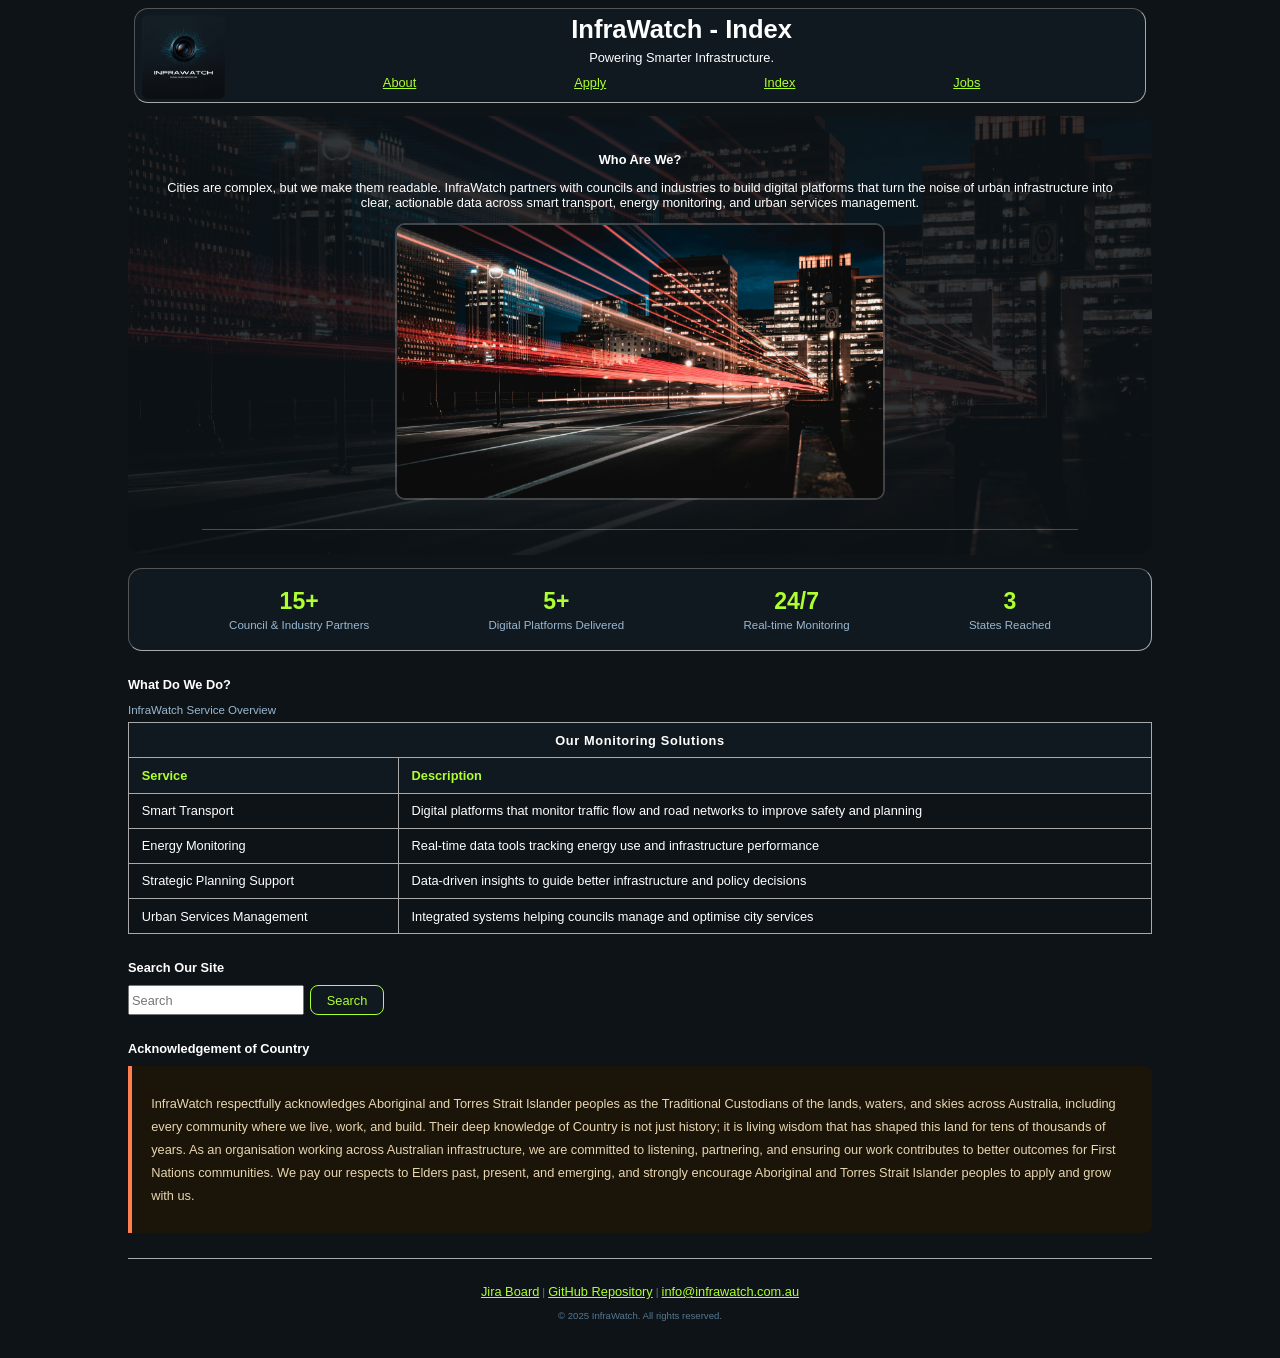
<file: index.html>
<!DOCTYPE html>
<html lang="en">
 
<!-- TASKS ASSIGNED -->
<!-- Need to add Company logo, name, slogan, description, and image -->
<!-- Need to add common navigation menu used across all pages -->
<!-- Need to add a footer (Jira project link, GitHub repository link, Email link) -->
<!-- Need to add at least one table using cell merging -->
<!-- Need to add a search box with a button -->
<!-- Need to add Acknowledgement of Country section -->
<!-- AI USE ACKNOWLEDGEMENT: The InfraWatch logo (logo.png) was generated using Canva AI.
     Prompt used: "a camera lens inside a circuit"
     Source: https://www.canva.com -->

<head>
    <meta charset="UTF-8"> <!-- Character set -->
    <meta name="description" content="InfraWatch - Smart City Infrastructure Monitoring"> <!-- Page description -->
    <meta name="keywords" content="smart city, infrastructure, AI cameras, government, monitoring"> <!-- Keywords will help in SEO -->
    <meta name="author" content="Noor Fatima Nisar"> <!-- Taking credit of my work hehe -->
    
    <title>InfraWatch - Home</title> 
    <link rel="stylesheet" href="Styles/styles.css"> 
    
    <style>
       .hero-section {
          position: relative;
          overflow: hidden;
        }

        .hero-section::before {
          content: "";
          position: absolute;
          inset: 0;
          background-image: url("images/smartcity.jpg");
          background-size: cover;
          background-position: center;
          opacity: 0.15;   /* lower = more transparent */
          z-index: 0;
        }

        .hero-section > * {
          position: relative;
          z-index: 1;   /* keeps text above the background */
        }
    </style>
</head>

<body>
 <header>
    <a href="images/logo.png"> <img src="images/logo_small.png" class="header" id="logo"  alt="InfraWatch Logo" style="display: block; margin: auto;"></a> <!-- the alt is just added for acessibility-->
    <h1 class="header" style="color:#ffffff;">InfraWatch - Index</h1>
    <p class="header hero-slogan">Powering Smarter Infrastructure.</p>
 

        <nav class="header" id="nav"> <!--Navigation-->
            <a id="about" href="about.html">About</a>
            <a id="apply" href="apply.html">Apply</a>
            <a id="index" href="index.html">Index</a>
            <a id="jobs" href="jobs.html">Jobs</a>
        </nav>
    
 </header>

<main>
    <section class="hero-section">
        <h2>Who Are We?</h2>
        <p>Cities are complex, but we make them readable. InfraWatch partners with councils and industries to build digital platforms that turn the noise of urban infrastructure into clear, actionable data across smart transport, energy monitoring, and urban services management.</p>
        <img src="images/smartcity.jpg" alt="smart city infrastructure monitoring" style="width: 50%; border-radius: 10px;">
        <hr>
    </section>

    <section class="stats-bar">
     <h2 class="visually-hidden">Key Statistics</h2>
        <article class="stat-item">
          <h3 class="visually-hidden">Council & Industry Partners</h3>
          <strong class="stat-number">15+</strong>
          <span class="stat-label">Council & Industry Partners</span>
        </article>
        <article class="stat-item">
          <h3 class="visually-hidden">Digital Platforms Delivered</h3>
          <strong class="stat-number">5+</strong>
          <span class="stat-label">Digital Platforms Delivered</span>
        </article>
        <article class="stat-item">
          <h3 class="visually-hidden">Real-time Monitoring</h3>
          <strong class="stat-number">24/7</strong>
          <span class="stat-label">Real-time Monitoring</span>
        </article>
        <article class="stat-item">
          <h3 class="visually-hidden">States Reached</h3>
          <strong class="stat-number">3</strong>
          <span class="stat-label">States Reached</span>
        </article>
   </section>

    <section>
        <h2>What Do We Do?</h2>
        <table>
            <caption>InfraWatch Service Overview</caption>
            <tr>
                <th colspan="2">Our Monitoring Solutions</th> <!-- will merge the this in the 2 columns top -->
            </tr>
            <tr>
                <th>Service</th>
                <th>Description</th>
            </tr>
            <tr>
                <td>Smart Transport</td>
                <td>Digital platforms that monitor traffic flow and road networks to improve safety and planning</td>
            </tr>
            <tr>
                <td>Energy Monitoring</td>
                <td>Real-time data tools tracking energy use and infrastructure performance</td>
            </tr>
            <tr>
                <td>Strategic Planning Support</td>
                <td>Data-driven insights to guide better infrastructure and policy decisions</td>
            </tr>
            <tr>
                <td>Urban Services Management</td>
                <td>Integrated systems helping councils manage and optimise city services</td>
            </tr>
        </table>
    </section>

    <section>
        <h2>Search Our Site</h2>
        <div class="search-container">
            <label for="site-search" class="visually-hidden">Search</label>
            <input type="text" id="site-search" placeholder="Search"> <!-- the type text makes it a text input box and placeholder is just the hint inside the box-->
            <button>Search</button> <!-- this is the clickable button -->
        </div>
    </section>

    <section>
        <h2>Acknowledgement of Country</h2>
        <div class="aoc-box">
            <p>InfraWatch respectfully acknowledges Aboriginal and Torres Strait Islander peoples as the Traditional Custodians of the lands, waters, and skies across Australia, including every community where we live, work, and build. Their deep knowledge of Country is not just history; it is living wisdom that has shaped this land for tens of thousands of years. As an organisation working across Australian infrastructure, we are committed to listening, partnering, and ensuring our work contributes to better outcomes for First Nations communities. We pay our respects to Elders past, present, and emerging, and strongly encourage Aboriginal and Torres Strait Islander peoples to apply and grow with us.</p>
        </div>
    </section>

</main>

 <footer>
    
    <p>
        <a href="https://student-team-y0h6dox9.atlassian.net/jira/software/projects/SCRUM/boards/1">Jira Board</a> |
        <a href="https://github.com/103429611/Applied-Web-Project-Part-1-of-2">GitHub Repository</a> |
        <a href="mailto:info@infrawatch.com.au">info@infrawatch.com.au</a> <!-- the mailto will directly open the user's email app-->
    </p>
    <p style="font-size: 0.75vw; color: #567890; margin-top: 0.5em;">© 2025 InfraWatch. All rights reserved.</p>
</footer>

</body>
</html>
</file>
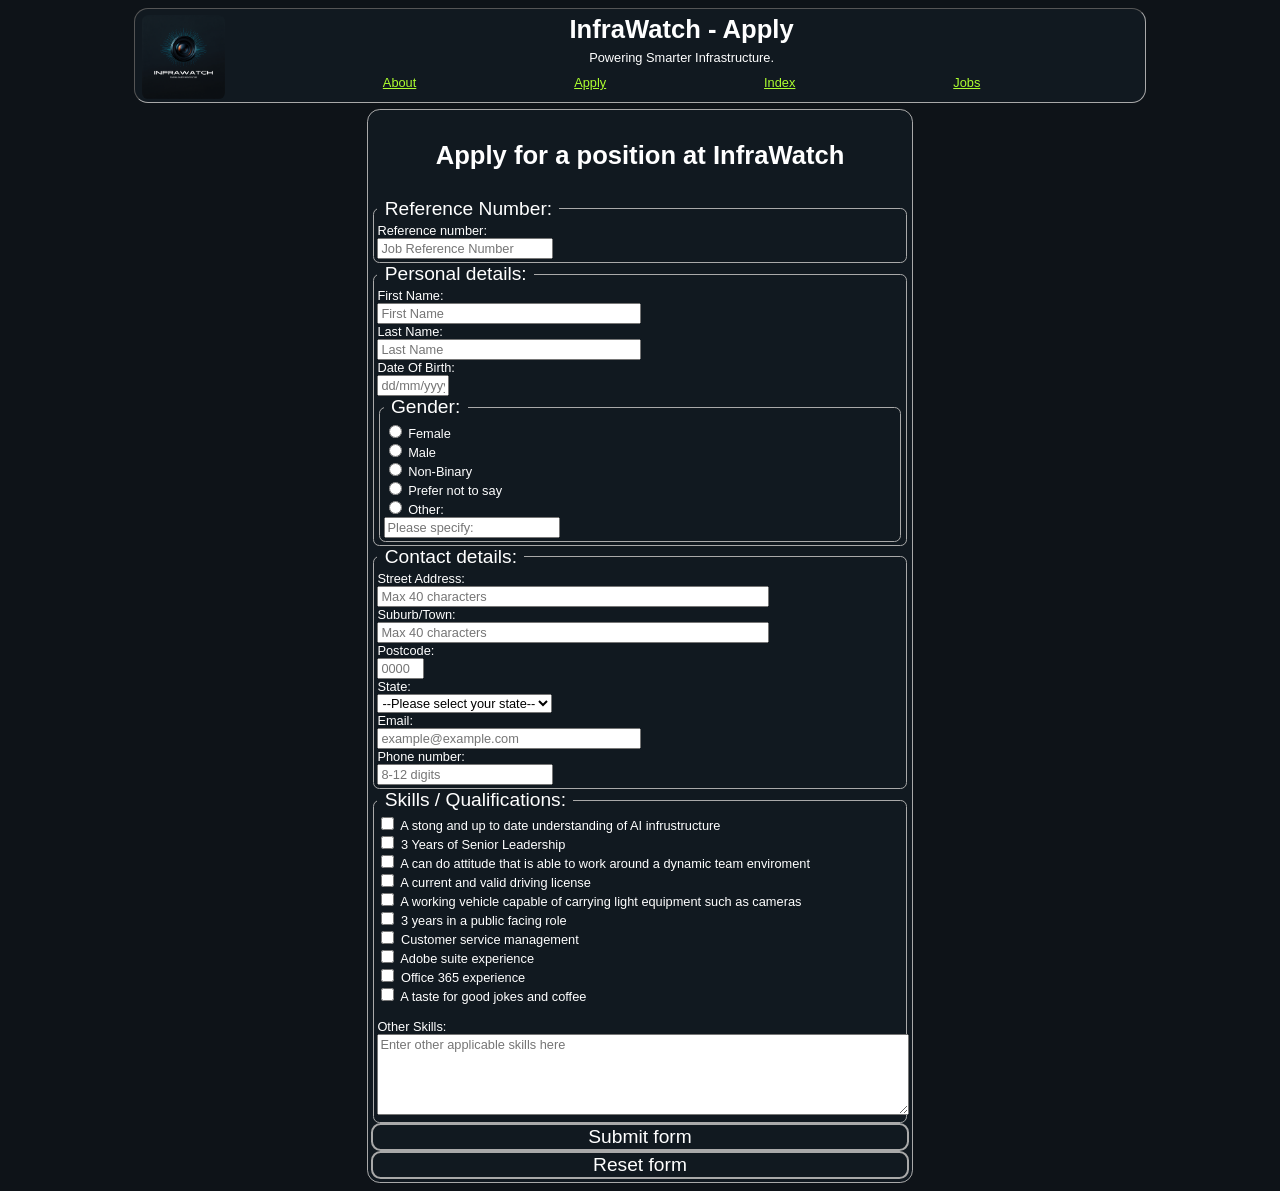
<file: apply.html>
<!DOCTYPE html>
<html lang="en">
    <head>
    <meta charset="UTF-8"> <!-- Character set -->
    <meta name="description" content="Apply page">
    <meta name="keywords" content="HTML, Doctype, Head, Body, Meta, Paragraph, Headings">
    <meta name="author" content="Alexandra Stanford">
    <meta name="viewport" content="width=device-width, initial-scale=1.0">
    <title>Apply</title>
    <link rel="stylesheet" href="/Styles/styles.css">

    <style>
        /* Internal Css */
        legend{
            font-size: 1.5em;
            text-align:left;
        }
    </style>

    </head>
<body>
    <header>
        <a href="images/logo.png"> <img src="images/logo_small.png" class="header" id="logo"  alt="InfraWatch Logo"></a> <!-- the alt is just added for acessibility-->
            <!-- AI USE ACKNOWLEDGEMENT: The InfraWatch logo (logo.png) was generated using Canva AI.
            Prompt used: "a camera lens inside a circuit"
            Source: https://www.canva.com -->
        <!-- Title -->
        <h1 class="header">InfraWatch - Apply</h1>

        <p class="header hero-slogan">Powering Smarter Infrastructure.</p>
         <!--Navigation-->
        <nav class="header" id="nav">
            <a id="about" href="about.html">About</a>
            <a id="apply" href="apply.html">Apply</a>
            <a id="index" href="index.html">Index</a>
            <a id="jobs" href="jobs.html">Jobs</a>
        </nav>
    </header>

    <div id="applydiv">
    <h2>Apply for a position at InfraWatch</h2>

    <form action="https://mercury.swin.edu.au/it000000/formtest.php" method="post">
        <!--Reference number fieldset-->
        <fieldset>
        <legend>&nbsp;Reference Number:&nbsp;</legend>
            <label for="reference">Reference number:</label><br>
            <input type="text" id="reference" name="reference" placeholder="Job Reference Number" 
            pattern="^[a-zA-Z1-9]{1,20}$" required><br> 
            <!--Exactly 5 alphanumeric characters-->
        </fieldset>
        <!--Personal details fieldset-->
        <fieldset>
        <legend>&nbsp;Personal details:&nbsp;</legend>
            <label for="firstname">First Name:</label><br>                          
            <input class="alphanumerical20" type="text" id="firstname" name="firstname" placeholder="First Name"
            pattern="^[a-zA-ZÀ-ÖØ-öø-ÿ]+{1,20}$" required><br> 
            <!--Max 20 alphanumerical characters, including accented characters -->
            <label for="lastname">Last Name:</label><br>
            <input class="alphanumerical20" type="text" id="lastname" name="lastname" placeholder="Last Name" 
            pattern="^[a-zA-Z]{1,20}$" required><br>
            <!--Max 20 alphanumerical characters, including accented characters -->
            <label for="dob">Date Of Birth:</label><br>
            <input type="text" id="dob" name="dob" placeholder="dd/mm/yyyy"
            pattern="^(0?[1-9]|[12][0-9]|3[01])[\/](0?[1-9]|1[012])[\/]\d{4}$" required>
            <!--dd/mm/yyyy regex format-->
            <!--Gender fieldset-->
            <fieldset>
                <!--Gender radio fieldset-->
            <legend>&nbsp;Gender:&nbsp;</legend>

                <input type="radio" name="gender" value="female" id="female" required>
                        <label for="female">Female</label><br>

                <input type="radio" name="gender" value="male" id="male">
                        <label for="male">Male</label><br>

                <input type="radio" name="gender" value="non-binary" id="non-binary">
                        <label for="non-binary">Non-Binary</label><br>

                <input type="radio" name="gender" value="null" id="null">
                <label for="null">Prefer not to say</label><br>
                <!-- Custom Gender field, probably needs more work to post the value of the
                text box instead of posting seperately, probably needs JS but that isn't allowed -->
                <input type="radio" name="gender" value="other" id="other">
                <label for="other">Other:</label><br>
                <input type="text" name="custom-gender" id="custom" placeholder="Please specify:">
            </fieldset>
        </fieldset>
        <!--Contact details fieldset-->
        <fieldset>
        <legend>&nbsp;Contact details:&nbsp;</legend>
            <!--Contact details-->
            <label for="address">Street Address:</label><br>
            <input class="char40" type="text" id="address" name="address" placeholder="Max 40 characters" 
            pattern="^{1,40}$" required><br>
            <!--Max 40 characters-->  

            <label for="suburb">Suburb/Town:</label><br>
            <input class="char40" type="text" id="suburb" name="suburb" placeholder="Max 40 characters" 
            pattern="^{1,40}$" required><br>  
            <!--Max 40 characters-->

            <label for="postcode">Postcode:</label><br>
            <input type="text" id="postcode" name="postcode" placeholder="0000" 
            pattern="^[0-9]{4}$" required><br>  
            <!--4 digits 0-9-->
            <!--Add functionality for people applying from other countries?-->
            <label for="state">State:</label>
            <br>
            <select name="state" id="state" required size = 1>
                <option value="">--Please select your state--</option>
                <option value="VIC">Victoria</option>
                <option value="NSW">New South Wales</option>
                <option value="QLD">Queensland</option>
                <option value="NT">Nothern Territory</option>
                <option value="WA">Western Australia</option>
                <option value="SA">South Australia</option>
                <option value="TAS">Tasmania</option>
                <option value="ACT">Australian Capital Territory</option>
            </select>
            <br>

            <label for="email">Email:</label><br>
            <input type="email" id="email" name="email" placeholder="example@example.com" required><br>  
            <!--Email input type-->

            <label for="phone">Phone number:</label><br>
            <input type="text" id="phone" name="phone" placeholder="8-12 digits" 
            pattern="^[0-9]{8,12}$" required><br>  
            <!--8-12 digits-->
            <!-- add functionaility for international phone numbers? -->

        </fieldset>
        <!--Skills/qualifications fieldset-->
        <fieldset>

        <legend>&nbsp;Skills / Qualifications:&nbsp;</legend>
                
            <input type="checkbox" name="skills[]" value="ai" id="ai">
            <label for="ai">A stong and up to date understanding of AI infrustructure</label><br>

            <input type="checkbox" name="skills[]" value="leadership" id="leadership">
            <label for="leadership">3 Years of Senior Leadership</label><br>

            <input type="checkbox" name="skills[]" value="attitude" id="attitude">
            <label for="attitude">A can do attitude that is able to work around a dynamic team enviroment</label><br>

            <input type="checkbox" name="skills[]" value="licence" id="licence">
            <label for="licence">A current and valid driving license</label><br>

            <input type="checkbox" name="skills[]" value="car" id="car">
            <label for="car">A working vehicle capable of carrying light equipment such as cameras</label><br>

            <input type="checkbox" name="skills[]" value="public role" id="public">
            <label for="public">3 years in a public facing role</label><br>

            <input type="checkbox" name="skills[]" value="customer service" id="customer">
            <label for="customer">Customer service management</label><br>

            <input type="checkbox" name="skills[]" value="adobe suite" id="adobe">
            <label for="adobe">Adobe suite experience</label><br>
           
            <input type="checkbox" name="skills[]" value="office 365" id="office">
            <label for="office">Office 365 experience</label><br>

            <input type="checkbox" name="skills[]" value="coffee & jokes" id="coffee">
            <label for="coffee">A taste for good jokes and coffee</label><br>
            <br>
            <label for="other-skills">Other Skills:</label>
            <br>
            <textarea name="other-skills" id="other-skills" cols="50" rows="5"
            placeholder="Enter other applicable skills here"
            style="resize:vertical; width: 100%;"></textarea>
            <!--^ inline CSS-->
            <br>

  

    </fieldset>


        <!--Book and reset form-->
        <input class="book" type="submit" value="Submit form">
        <input class="book" type="reset" value="Reset form">    


    </form>
</div>
</body>
</html>
</file>
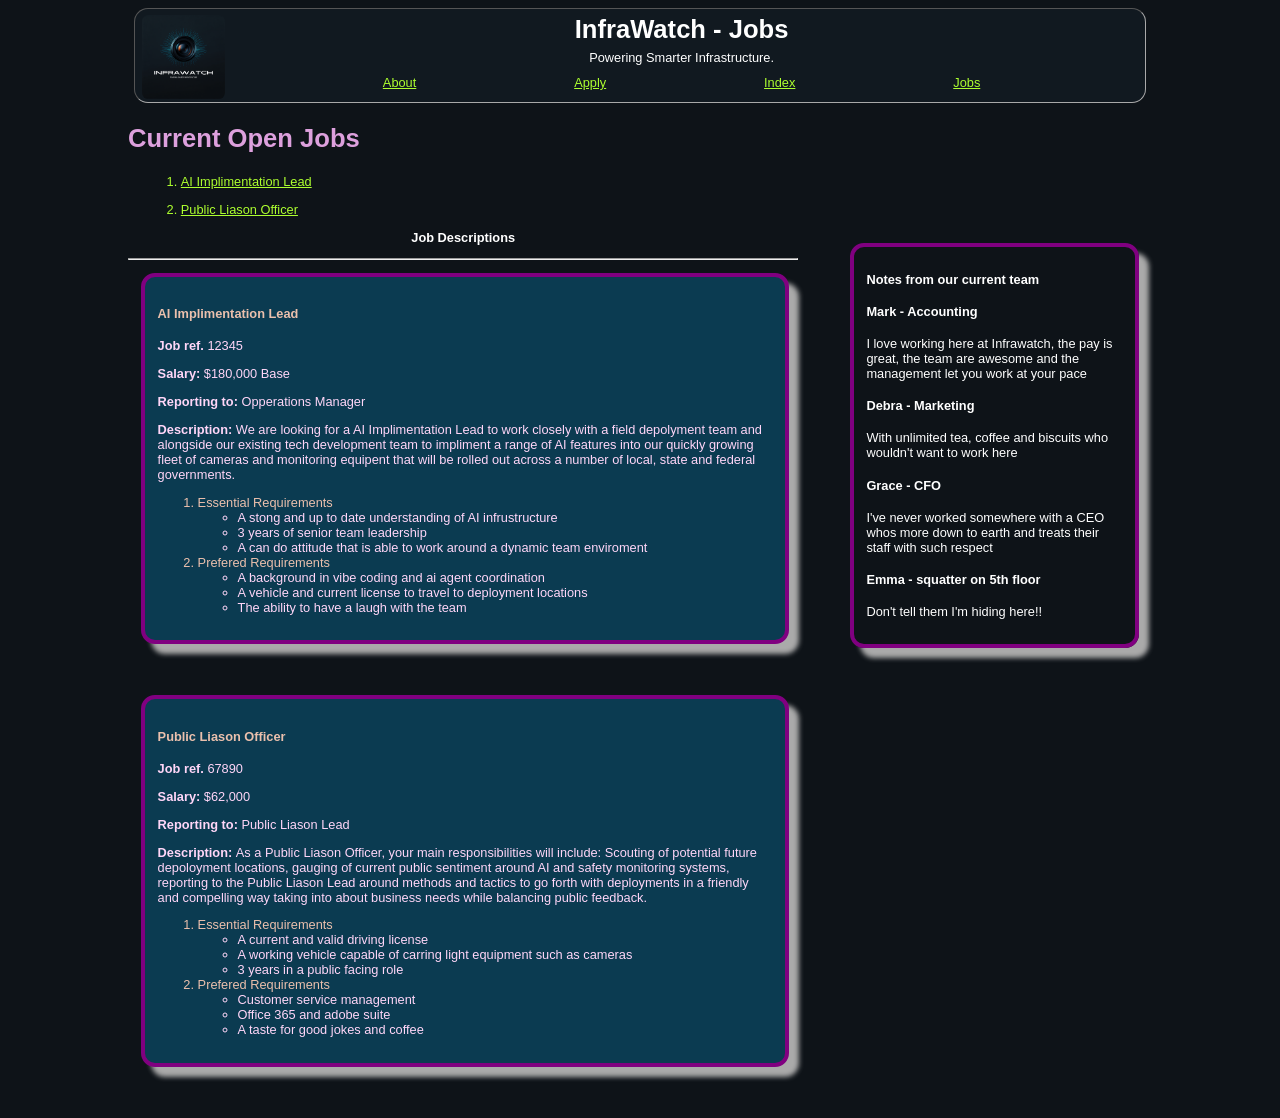
<file: jobs.html>
<!DOCTYPE html>
<html lang="en">

<!-- TO-DO  -->


<!-- DONE  -->

<!-- Each job must include  -->
    <!-- Reference number (exactly 5 alphanumeric characters  -->
    <!-- Job title and short description -->
    <!-- Salary and reporting line  -->
    <!-- Key responsibilities  -->
    <!-- Essential and preferable requirements -->
<!-- Content must be realistic, concise, and industry‑appropriate  -->
<!-- Edit text with actual words that fit groups job/company info  -->
<!--  Use headings with at least two levels  -->
<!--  Include one ordered list and one unordered list -->
<!--  Include at least two job position descriptions using semantic HTML.  -->
<!-- ADD at least one aside  -->
<!-- ADD multiple section elements  -->
<!-- Add inline CSS -->
<!-- Add Embeded CSS -->

<!--  -->


<head> <!-- Head containing nesseccary info on Character set, Description, Keywords and Author -->

    <title>Jobs Page</title>
    <meta charset="UTF-8">
    <meta name="description" content="Job listings page">
    <meta name="keywords" content="HTML, Doctype, Head, Body, Meta, Paragraph, Headings">
    <meta name="author" content="Ashley Butler">

    <!-- CSS linking file -->
    <link rel="stylesheet" href="/Styles/styles.css">
    <!-- embeded CSS adds a box around both jobs individually, and then changes the color of the text of the headings and content -->
    <style>
        #job1, #job2 {
            border: 4px solid purple;
            border-radius: 14px;
            margin: 1em;
            margin-bottom: 4em;
            padding: 1em;
            background-color: #0b3b51 ;
            width: 60%;
            box-shadow: 10px 10px 5px #aaaaaa;
        }

        #job1 h4, #job2 h4 {color: #EBC0AD;}
        #job1 p, #job2 p {color: #FFD6F8;}
        #job1 ol li, #job2 ol li {color: #EBC0AD;}
        #job1 ol li ul li, #job2 ol li ul li {color: #FFD6F8;}

    </style>

</head>

<body>
    <header>
        <a href="images/logo.png"> <img src="images/logo_small.png" class="header" id="logo"  alt="InfraWatch Logo"></a> <!-- the alt is just added for acessibility-->
            <!-- AI USE ACKNOWLEDGEMENT: The InfraWatch logo (logo.png) was generated using Canva AI.
            Prompt used: "a camera lens inside a circuit"
            Source: https://www.canva.com -->
        <h1 class="header" id="title">InfraWatch - Jobs</h1>
        <p class="header" id="subtitle">Powering Smarter Infrastructure.</p>

        <nav class="header" id="nav"> <!--Navigation-->
            <a id="about" href="about.html">About</a>
            <a id="apply" href="apply.html">Apply</a>
            <a id="index" href="index.html">Index</a>
            <a id="jobs" href="jobs.html">Jobs</a>
        </nav>
    </header>
    
    <!-- INLINE CSS to change font-size to 2x and color of the text to plum-->
    <h2 style="font-size: 2em; color: plum;">Current Open Jobs</h2>
    <!-- Ordered list towards top of page showing open jobs  -->
    <ol id="Current_job_openings">
        <li><a href="#job1">AI Implimentation Lead</a></li>
        <li><a href="#job2">Public Liason Officer</a></li>
    </ol>
    <!-- aside, main adjacent content, in this case showing employee reviews  -->
    <aside>
        <h3>Notes from our current team</h3>
        <h4>Mark - Accounting</h4>
        <p>I love working here at Infrawatch, the pay is great, the team are awesome and the management let you work at your pace</p>
        <h4>Debra - Marketing</h4>
        <p>With unlimited tea, coffee and biscuits who wouldn't want to work here</p>
        <h4>Grace - CFO</h4>
        <p>I've never worked somewhere with a CEO whos more down to earth and treats their staff with such respect</p>
        <h4>Emma - squatter on 5th floor</h4>
        <p>Don't tell them I'm hiding here!!</p>
    </aside>

    <!--  Job descriptions of current open jobs -->
    <section id="job_descriptions">
        <h3>Job Descriptions</h3>
        <hr>
        <!-- Section with unique ID for job to aid CSS formatting  -->
        <section id="job1">
            <h4>AI Implimentation Lead</h4> <!-- Job 1 listing -->
            <p><strong>Job ref. </strong>12345</p> <!-- "Strong" tags to make text bold and accessable  -->
            <p><strong>Salary: </strong>$180,000 Base</p>
            <p><strong>Reporting to: </strong>Opperations Manager</p>
            <p><strong>Description: </strong>We are looking for a AI Implimentation Lead to work closely with a field depolyment team and alongside our existing tech development team to impliment a range of AI features into our quickly growing fleet of cameras and monitoring equipent that will be rolled out across a number of local, state and federal governments.</p>
            
            <ol> <!-- Unordered list nested within an ordered list of job requirments  -->
                <li>Essential Requirements
                    <ul>
                        <li>A stong and up to date understanding of AI infrustructure</li>
                        <li>3 years of senior team leadership</li>
                        <li>A can do attitude that is able to work around a dynamic team enviroment</li>
                    </ul>
                </li>
                    <li>Prefered Requirements
                    <ul>
                        <li>A background in vibe coding and ai agent coordination</li>
                        <li>A vehicle and current license to travel to deployment locations</li>
                        <li>The ability to have a laugh with the team</li>
                    </ul>
                </li>
            </ol>
        </section>

        <!-- Section with unique ID for job to aid CSS formatting  -->
        <section id="job2">
            <h4>Public Liason Officer</h4> <!-- Job 2 listing -->
            <p><strong>Job ref. </strong>67890</p>
            <p><strong>Salary: </strong>$62,000</p>
            <p><strong>Reporting to: </strong>Public Liason Lead</p>
            <p><strong>Description: </strong>As a Public Liason Officer, your main responsibilities will include: Scouting of potential future depoloyment locations, gauging of current public sentiment around AI and safety monitoring systems, reporting to the Public Liason Lead around methods and tactics to go forth with deployments in a friendly and compelling way taking into about business needs while balancing public feedback.</p>
            
            <!-- Unordered list nested within an ordered list of job requirments  -->
            <ol> 
                <li>Essential Requirements
                    <ul>
                        <li>A current and valid driving license</li>
                        <li>A working vehicle capable of carring light equipment such as cameras</li>
                        <li>3 years in a public facing role</li>
                    </ul>
                </li>
                    <li>Prefered Requirements
                    <ul>
                        <li>Customer service management</li>
                        <li>Office 365 and adobe suite</li>
                        <li>A taste for good jokes and coffee</li>
                    </ul>
                </li>
            </ol>
        </section> <!-- job2 section end -->
    </section> <!-- job_descriptions section end -->
</body>
</file>
<file: Styles/styles.css>
/*

filename:  styles.css

author: Ashley Butler

created: 08/04/2026

last modified: 08/04/2026

description: styles across all pages

*/
/* Added by Alex for universal CSS */
/* Universal Font for all pages for cross-browser compatibility */
/* Universal adjustable font size for all pages for responsive design */

/*changed defaults for text across the whole page*/
*{
    font-family: Arial, Helvetica, sans-serif;
    font-size: 1vw;
}


/* edits all H1 headings (Main heading) */
h1{
    font-size: 2vw
}

/* Added by Ashley for universal CSS */
header {
    border: .1em inset darkgrey;
    border-radius: 14px;
    margin:0.5em ;
    padding:0.5em ;
    background-color: #111920;

}

/*text of current job openeings on job page changed to green*/
#Current_job_openings li {
    color:greenyellow;
    font-family: sans-serif, Arial, Helvetica;
    margin: 1em;
}
/*when hovering over a job title change to coral color*/
#Current_job_openings li:hover {
    color:coral;
}

/*visited and unvisited links will remail greenyellow regardless of visited state*/
a:visited, a:link {
    color: greenyellow;
}
/*when hovering over any link, make it coral*/    
a:hover {
    color: coral;
}

/* header class for text and content */
.header {
    min-height: 2vw;
    display: flex;
    flex-direction: row;
    flex-wrap: nowrap;
    justify-content: space-evenly;
    align-items: center;
    align-content: center;
    margin: 0;
    padding: 0;
}

/* Nav links for hover behaviour */
#about:hover, #apply:hover, #index:hover, #jobs:hover {
    color:#ca5521;
}

/* ID logo aligns content and set adjustable */
#logo {
    order: 0;
    flex-grow: 0;
    flex-shrink: 1;
    flex-basis: auto;
    align-self: center;
    border-radius: .5em;
    float: left;
    max-height: 10vw;
    width: 6.5vw;
    height: auto;
    margin:auto;    
    padding: 0em;
}

/* background color of site, color of text, give a margin of 10% left and right of page content*/
body {
    background-color: #0e1318;
    color: white;
    width: 80%;
    margin-left: 10%;
    margin-right: 10%;
}



/*--------------------------------------------------------*/
 /* #region Ashley Section */

aside {
    float: right;
    border: 4px solid purple;
    border-radius: 14px;
    margin:1em;
    margin-left: 4em;
    padding: 1em;
    width: 25%;
    box-shadow: 10px 10px 5px #aaaaaa;
}

/*Aligns text for Job Descriptions to the center*/
#job_descriptions h3{
    text-align: center;
}


/* #endregion Ashley Section */
/*--------------------------------------------------------*/
/* Added by Will for About page */
/* #region Will Section */

/* #endregion Will Section */
/*--------------------------------------------------------*/
/* Added by Alex for Apply page */
/* #region Alex Section */


fieldset{
    border: darkgrey .15em solid;
    border-radius: .5em;
    text-align: left;
    padding: .25em;
}
/* nested CSS, aligns all content to center with a flexbox */
#applydiv{
    display: flex;
    flex-direction: column  ;
    text-align: center;
    margin-left: auto;
    margin-right: auto;
    border: darkgray .15em solid;
    background-color: #111920;
    padding: .25em;
    border-radius: 1em;
    width: 42em;
     h2{
        margin-left: auto;
        margin-right: auto;
        text-align: center;
        font-size: 2em;
        padding: .25em;
    }
}
/* Book class */
.book{
    width: 100%;
    font-size: 1.5em;
    color: white;
    border: darkgrey .15em solid;
    background-color: #111920;
    border-radius: .5em;
}
/* Start form input widths section */
input{
    font-size: 1em;
}
.alphanumerical20{
    width: 20em;
}
#dob{ 
    width: 5em;
}
.char40{
    width: 30em
}
#postcode{
    width: 3em;
}
#email{
    width: 20em;
}
/* End form input widths section */

/* #endregion Alex Section */
/*--------------------------------------------------------*/
/* Added by Noor for Index page */
/* #region Noor Section */

/* adds breathing room between each content section */
main section {
    margin-bottom: 2em;
}

/* hides elements visually but keeps them readable by screen readers */
.visually-hidden {
    position: absolute;
    width: 1px;
    height: 1px;
    overflow: hidden;
    clip: rect(0,0,0,0);
    white-space: nowrap;
}

/* removes default spacing from all elements for consistency */
/* commented out by Ashley due to this box of text removing margings and padding on all text site wide and effecting layouts created by other students*/
/*
* { 
    box-sizing: border-box;
    margin: 0;
    padding: 0;
}
*/

/* layout container for the main intro area of the page, background graphic is in the embedded CSS in HTML. */
.hero-section {
    position: relative;
    overflow: hidden;
    text-align: center;
    padding: 2em;
    border-radius: 14px;
    margin: 1em 0;
}

/* image centered, half-width, with a subtle glassy border */
.hero-section img {
    width: 50%;
    margin: 0 auto 1em;
    border-radius: 10px;
    border: 2px solid rgba(255, 255, 255, 0.2);
}

/* decorative horizontal divider line inside the hero section */
.hero-section hr {
    border: none;
    border-top: 1px solid rgba(255, 255, 255, 0.25);
    width: 90%;
    margin: 1em auto 0;
}

/* lays statistics out in an evenly spaced row */
.stats-bar {
    display: flex;
    flex-direction: row;
    justify-content: space-evenly;
    align-items: center;
    background-color: #111920;
    border-radius: 14px;
    border: 1px inset darkgrey;
    padding: 1em 0;
}

/* each stat stacks its number above its label vertically */
.stat-item {
    display: flex;
    flex-direction: column;
    align-items: center;
    text-align: center;
    padding: 0.5em 1.5em;
}

/* removes the right border from the last stat to avoid a double border */
.stat-item:last-child {
    border-right: none;
}

/* large bold number styled in brand green to draw the eye */
.stat-number {
    font-size: 1.8vw;
    font-weight: bold;
    color: greenyellow;
    display: block;
}

/* smaller muted label sitting beneath each stat number */
.stat-label {
    font-size: 0.9vw;
    color: #9ab8d0;
    margin-top: 0.3em;
    white-space: nowrap;
}

/* full-width table with borders collapsed into a clean grid */
table {
    width: 100%;
    border-collapse: collapse;
    margin-top: 1em;
}

/* small muted caption above the table describing its contents */
caption {
    font-size: 0.9vw;
    color: #9ab8d0;
    margin-bottom: 0.5em;
    text-align: left;
}

/* header cells use dark background and green text for brand consistency */
th {
    background-color: #111920;
    color: greenyellow;
    padding: 0.75em 1em;
    text-align: left;
    border: 1px solid darkgrey;
}

/* spanning group headers are centred and white to stand out */
th[colspan] {
    text-align: center;
    color: white;
    letter-spacing: 0.05em;
}

/* data cells with consistent padding, borders, and top-aligned content */
td {
    padding: 0.75em 1em;
    border: 1px solid darkgrey;
    vertical-align: top;
}

/* highlights the hovered row so users can track across columns easily */
tr:hover td {
    background-color: #1e2d3d;
    transition: background-color 0.2s;
}

/* places the input and button side by side with a small gap */
.search-container {
    display: flex;
    gap: 0.5em;
    max-width: 500px;
}

/* button styled dark with a green border to match the site theme */
.search-container button {
    padding: 0.5em 1.2em;
    background-color: #111920;
    color: greenyellow;
    border: 1px solid greenyellow;
    border-radius: 8px;
    font-size: 1vw;
    cursor: pointer;
    transition: background-color 0.25s, color 0.25s;
}

/* inverts button colours on hover for clear visual feedback */
.search-container button:hover {
    background-color: greenyellow;
    color: #111920;
}

/* warm background with a coral left border to signal importance */
.aoc-box {
    background-color: #1a1508;
    border-left: 4px solid coral;
    border-radius: 0 8px 8px 0;
    padding: 1em 1.5em;
    color: #e8d5b0;
    line-height: 1.8;
}

/* centred footer separated from main content by a top border */
footer {
    text-align: center;
    padding: 1.5em;
    margin-top: 1em;
    border-top: 1px solid darkgrey;
    color: #9ab8d0;
}

/* inner divider line within the footer for visual separation */
footer hr {
    border: none;
    border-top: 1px solid darkgrey;
    margin-bottom: 1em;
}

/* fine print text rendered in a more muted, smaller style */
footer p {
    margin-top: 0.5em;
    font-size: 0.85vw;
    color: #567890;
}

@media (max-width: 768px) {
    /* hero image expands to near full width on small screens */
    .hero-section img {
        width: 90%;
    }

    /* stats wrap into a two-column grid instead of a single row */
    .stats-bar {
        flex-wrap: wrap;
    }

    /* each stat takes roughly half the width when the bar wraps */
    .stats-bar div {
        flex: 1 1 45%;
        border-right: none;
        border-bottom: 1px solid rgba(255, 255, 255, 0.1);
    }

    /* search bar stacks vertically and fills the full screen width */
     .search-container {
        flex-direction: column;
        max-width: 100%;
    }

    /* scale text sizes down proportionally for narrow viewports */
    .stat-number { font-size: 4vw; }
    .stat-label  { font-size: 2.5vw; }
    caption      { font-size: 2.5vw; }
}

/* #endregion Noor Section */
/*--------------------------------------------------------*/
</file>
